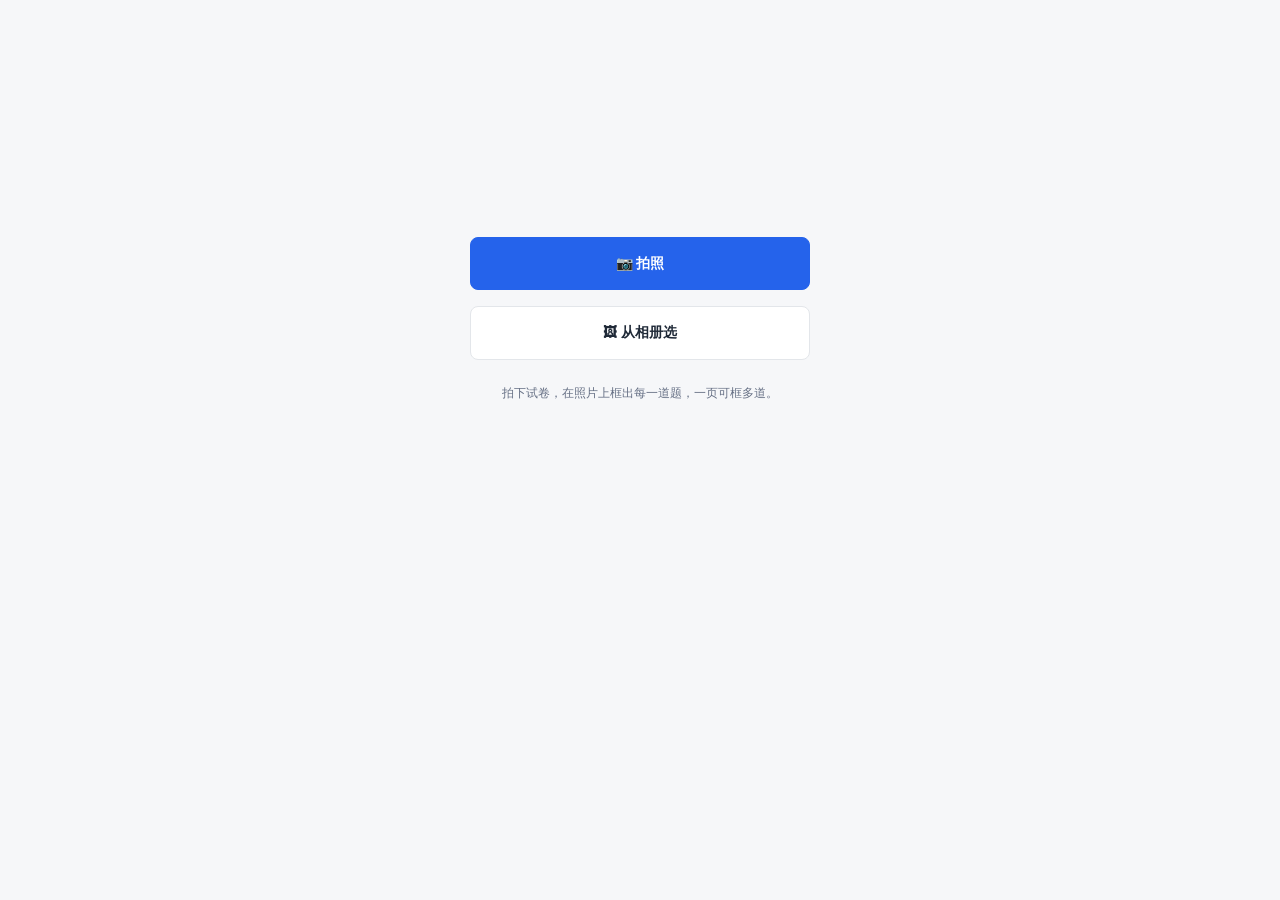
<file: index.html>
<!DOCTYPE html>
<html lang="zh-CN">
<head>
<meta charset="UTF-8" />
<meta name="viewport" content="width=device-width, initial-scale=1.0, maximum-scale=1.0, user-scalable=no" />
<meta name="apple-mobile-web-app-capable" content="yes" />
<title>错题拍照</title>
<link rel="stylesheet" href="style.css" />
<style>
  /* 拍照页局部样式：防止 iOS 长按弹出菜单 / 选中，影响框选 */
  #cv {
    -webkit-touch-callout: none;
    -webkit-user-select: none;
    user-select: none;
  }
  /* 宽屏（桌面）下始终预留滚动条位置：选图后图片高度撑出滚动条会让内容
     可用宽变化，导致 canvas 首屏比视口宽出十几像素、右侧裁切。 */
  @media (min-width: 561px) {
    body { overflow-y: scroll; }
  }
</style>
</head>
<body>
  <!-- 编辑工具条：选中照片后出现，吸顶显示 -->
  <nav id="editToolbar" class="edit-toolbar" hidden>
    <button id="modeBtn" class="btn-mini on" type="button" title="切换单指操作：框选题目 / 移动画面">✏️ 框选</button>
    <button id="clearBoxesBtn" class="btn-mini" type="button">清空框选</button>
    <button id="reselectBtn" class="btn-mini" type="button">重选照片</button>
    <span class="edit-toolbar-spacer"></span>
    <button id="zoomOutBtn" class="btn-mini" type="button" aria-label="缩小">－</button>
    <span id="zoomLabel" class="zoom-label">100%</span>
    <button id="zoomInBtn" class="btn-mini" type="button" aria-label="放大">＋</button>
  </nav>

  <!-- 未选图时 -->
  <main id="pickPanel" class="capture-pick">
    <div class="capture-pick-btns">
      <button id="cameraBtn" class="btn btn-primary btn-big">📷 拍照</button>
      <button id="albumBtn" class="btn btn-ghost btn-big">🖼 从相册选</button>
      <p class="hint capture-pick-hint">拍下试卷，在照片上框出每一道题，一页可框多道。</p>
    </div>
  </main>

  <!-- 选图后：满宽编辑区 -->
  <main id="editStage" class="capture-stage" hidden>
    <div class="canvas-wrap">
      <canvas id="cv"></canvas>
    </div>
    <p class="hint capture-hint">单指<b>按住拖动</b>框选题目，点框右上角的<b>红色 ✕</b> 可删除该题；<b>双指捏合</b>缩放。照片较大或放大后，点工具条「✋ 移动」可单指拖动画面。</p>
  </main>

  <!-- 吸底：识别按钮 -->
  <footer id="editFooter" class="capture-footer" hidden>
    <div class="capture-footer-inner">
      <button id="uploadBtn" class="btn btn-primary btn-big" disabled>上传 0 道题</button>
    </div>
  </footer>

  <input id="fileInput" type="file" accept="image/*" capture="environment" hidden />
  <input id="fileInput2" type="file" accept="image/*" hidden />

  <script src="app.js"></script>
  <script src="pickpass.js"></script>
  <script>
    // 从首页顶栏「拍照 / 相册」选图后跳转而来：取出暂存图片，直接进入框选，
    // 无需在拍照页再选一次。没有待处理图片则保持默认的选图页。
    (async function () {
      try {
        const blob = await PickPass.takePending();
        if (!blob) return;
        const reader = new FileReader();
        reader.onload = () => {
          const img = new Image();
          img.onload = () => setupImage(img);
          img.src = reader.result;
        };
        reader.readAsDataURL(blob);
      } catch (e) { /* 无待处理图片或读取失败：忽略，保持默认选图页 */ }
    })();
  </script>
</body>
</html>
</file>
<file: style.css>
/* ==========================================================================
   设计 Token
   字号仅 12 / 14 / 16 / 20；圆角与间距仅 4 / 8 / 16 / 24 / 40
   ========================================================================== */
:root {
  /* 字体：全站统一 */
  --font-sans: -apple-system, BlinkMacSystemFont, "PingFang SC",
               "Hiragino Sans GB", "Microsoft YaHei", "Helvetica Neue", sans-serif;
  --font-mono: ui-monospace, SFMono-Regular, Menlo, Consolas, monospace;

  /* 字号 */
  --fs-12: 12px;
  --fs-14: 14px;
  --fs-16: 16px;
  --fs-20: 20px;

  /* 字重 */
  --fw-regular: 400;
  --fw-medium: 500;
  --fw-semibold: 600;
  --fw-bold: 700;

  /* 圆角 */
  --radius-4: 4px;
  --radius-8: 8px;
  --radius-16: 16px;
  --radius-24: 24px;
  --radius-40: 40px;

  /* 间距 */
  --space-4: 4px;
  --space-8: 8px;
  --space-16: 16px;
  --space-24: 24px;
  --space-40: 40px;

  /* 颜色 */
  --bg: #f6f7f9;
  --surface: #ffffff;
  --surface-subtle: #f5f7f9;
  --border: #e3e6ea;
  --border-strong: #d0d5dd;
  --text: #1f2937;
  --text-subtle: #667085;
  --text-muted: #98a2b3;
  --primary: #2563eb;
  --primary-dark: #1d4ed8;
  --primary-soft: #eff6ff;
  --primary-border: #bfdbfe;
  --success: #059669;
  --success-soft: #ecfdf5;
  --success-border: #a7f3d0;
  --warning: #d97706;
  --warning-soft: #fffbeb;
  --danger: #dc2626;
  --danger-soft: #fef2f2;
  --danger-border: #fecaca;

  /* 行高 */
  --lh-tight: 1.4;
  --lh-normal: 1.6;
  --lh-relaxed: 1.75;
}

/* ==========================================================================
   基础
   ========================================================================== */
* { box-sizing: border-box; }

html { -webkit-text-size-adjust: 100%; }

body {
  margin: 0;
  font-family: var(--font-sans);
  font-size: var(--fs-14);
  line-height: var(--lh-normal);
  color: var(--text);
  background: var(--bg);
}

button,
input,
select,
textarea {
  font-family: inherit;
  font-size: var(--fs-14);
  color: inherit;
}

h1, h2, h3, p { margin: 0; }

img { display: block; max-width: 100%; }

a { color: var(--primary); }

/* hidden 属性必须生效：类选择器上的 display 会覆盖 UA 的 [hidden]{display:none} */
[hidden] { display: none !important; }

/* ==========================================================================
   布局
   ========================================================================== */
.topbar {
  display: flex;
  align-items: center;
  justify-content: space-between;
  gap: var(--space-16);
  min-height: 56px;
  padding: var(--space-16) var(--space-24);
  background: var(--surface);
  border-bottom: 1px solid var(--border);
  position: sticky;
  top: 0;
  z-index: 10;
}
.topbar h1 {
  font-size: var(--fs-20);
  font-weight: var(--fw-semibold);
}
.topbar .brand { display: inline-flex; align-items: center; gap: var(--space-8); text-decoration: none; color: var(--text); }
.topbar .brand img { width: 148px; height: 22px; display: block; }
.brand-sep { color: var(--text-muted); font-size: var(--fs-16); font-weight: var(--fw-regular); }
.brand-page { font-size: var(--fs-16); font-weight: var(--fw-semibold); }
.topbar .link {
  font-size: var(--fs-12);
  color: var(--primary);
  text-decoration: none;
}

.wrap {
  max-width: 900px;
  margin: 0 auto;
  padding: var(--space-16);
}
.admin-wrap {
  max-width: 960px;
  padding: var(--space-24) var(--space-16) calc(var(--space-40) * 3);
}

.panel {
  background: var(--surface);
  border: 1px solid var(--border);
  border-radius: var(--radius-16);
  padding: var(--space-16);
  margin-bottom: var(--space-16);
}

/* ==========================================================================
   按钮：大按钮（圆角 8 / 字号 14）与小按钮（圆角 4 / 字号 12）
   ========================================================================== */
.btn {
  display: inline-flex;
  align-items: center;
  justify-content: center;
  gap: var(--space-8);
  min-height: var(--space-40);
  padding: var(--space-8) var(--space-16);
  border: 1px solid transparent;
  border-radius: var(--radius-8);
  background: var(--surface);
  color: var(--text);
  font-size: var(--fs-14);
  font-weight: var(--fw-medium);
  line-height: var(--lh-tight);
  text-decoration: none;
  white-space: nowrap;
  cursor: pointer;
  transition: background-color .15s, border-color .15s, color .15s;
}
.btn:active { transform: scale(.98); }
.btn:disabled { opacity: .5; cursor: not-allowed; }

.btn-primary { background: var(--primary); border-color: var(--primary); color: #fff; }
.btn-primary:hover:not(:disabled) { background: var(--primary-dark); border-color: var(--primary-dark); }

.btn-ghost { background: var(--surface); border-color: var(--border); color: var(--text); }
.btn-ghost:hover:not(:disabled) { background: var(--surface-subtle); }

.btn-success { background: #2dbb70; border-color: #2dbb70; color: #fff; }
.btn-success:hover:not(:disabled) { background: #22a861; border-color: #22a861; }

.btn-danger { background: var(--danger-soft); border-color: var(--danger-border); color: var(--danger); }
.btn-danger:hover:not(:disabled) { background: #fee2e2; }

/* 大按钮：全宽变体 */
.btn-big {
  width: 100%;
  padding: var(--space-16) var(--space-24);
  font-weight: var(--fw-semibold);
  border-radius: var(--radius-8);
}

/* 小按钮 */
.btn-mini {
  display: inline-flex;
  align-items: center;
  justify-content: center;
  gap: var(--space-4);
  min-height: var(--space-24);
  padding: var(--space-8) var(--space-16);
  border: 1px solid var(--border);
  border-radius: var(--radius-8);
  background: var(--surface);
  color: var(--text);
  font-size: var(--fs-12);
  font-weight: var(--fw-medium);
  line-height: var(--lh-tight);
  white-space: nowrap;
  cursor: pointer;
  transition: background-color .15s, border-color .15s, color .15s;
}
.btn-mini.save { background: var(--primary); border-color: var(--primary); color: #fff; }
.btn-mini.save:hover { background: var(--primary-dark); border-color: var(--primary-dark); }
.btn-mini.cancel:hover,
.btn-mini:hover { background: var(--surface-subtle); }
.btn-mini.danger { background: var(--danger-soft); border-color: var(--danger-border); color: var(--danger); }
.btn-mini.danger:hover { background: #fee2e2; }

/* 顶部主操作（大按钮尺寸） */
.topbar-upload {
  padding: var(--space-8) var(--space-16);
  border-radius: var(--radius-8);
  font-size: var(--fs-14);
  font-weight: var(--fw-medium);
}

/* 顶栏右侧操作区：可放多个按钮 */
.topbar-actions {
  display: flex;
  align-items: center;
  gap: var(--space-8);
}
@media (max-width: 600px) {
  .topbar-actions .btn {
    min-height: 32px;
    padding: 6px 12px;
    font-size: var(--fs-12);
  }
}

/* 图标按钮 */
.icon-btn {
  display: inline-flex;
  align-items: center;
  justify-content: center;
  width: var(--space-40);
  height: var(--space-40);
  padding: 0;
  border: 1px solid var(--border);
  border-radius: var(--radius-8);
  background: var(--surface);
  color: var(--text-subtle);
  cursor: pointer;
  transition: background-color .15s, border-color .15s, color .15s;
}
.icon-btn:hover {
  color: var(--primary);
  border-color: var(--primary-border);
  background: var(--primary-soft);
}

/* ==========================================================================
   通用组件
   ========================================================================== */
.status-bar {
  padding: var(--space-8) var(--space-16);
  border-radius: var(--radius-8);
  margin-bottom: var(--space-16);
  background: var(--surface-subtle);
  color: var(--text-subtle);
  font-size: var(--fs-12);
  line-height: var(--lh-normal);
}
.status-bar.ok { background: var(--success-soft); color: var(--success); }
.status-bar.warn { background: var(--warning-soft); color: var(--warning); }
/* 管理端服务正常时不打扰 */
.admin-wrap .status-bar.ok { display: none; }

.empty {
  padding: var(--space-24);
  border-radius: var(--radius-8);
  background: var(--surface);
  color: var(--text-subtle);
  font-size: var(--fs-14);
  text-align: center;
}

.hint,
.tip {
  margin: var(--space-8) 0;
  color: var(--text-subtle);
  font-size: var(--fs-12);
  line-height: var(--lh-normal);
}

.muted { color: var(--text-muted); font-weight: var(--fw-regular); }

.section-heading {
  display: flex;
  align-items: center;
  justify-content: space-between;
  gap: var(--space-16);
  margin-bottom: var(--space-16);
}
.section-heading h2 {
  font-size: var(--fs-20);
  font-weight: var(--fw-semibold);
}
.section-heading span,
.section-heading-actions .link {
  font-size: var(--fs-12);
  color: var(--text-subtle);
}
.section-heading-actions {
  display: flex;
  align-items: center;
  gap: var(--space-16);
}

/* 输入框 */
.toolbar { display: flex; gap: var(--space-8); margin-bottom: var(--space-16); }
.toolbar input,
.toolbar select {
  min-height: var(--space-40);
  padding: var(--space-8) var(--space-16);
  border: 1px solid var(--border);
  border-radius: var(--radius-8);
  background: var(--surface);
  font-size: var(--fs-12);
}
.toolbar input { flex: 1; min-width: 0; }
.toolbar select { min-width: 132px; }

/* 统计 */
.stats {
  display: flex;
  flex-wrap: wrap;
  gap: var(--space-8);
  margin-bottom: var(--space-16);
}
.stat {
  flex: 1;
  min-width: 72px;
  padding: var(--space-16);
  border: 1px solid var(--border);
  border-radius: var(--radius-8);
  background: var(--surface);
  text-align: center;
}
.stat .n {
  font-size: var(--fs-20);
  font-weight: var(--fw-bold);
  line-height: var(--lh-tight);
}
.stat .l {
  margin-top: var(--space-4);
  color: var(--text-subtle);
  font-size: var(--fs-12);
}
.stat.warn .n { color: var(--warning); }
.stat.ok .n { color: var(--success); }

/* 徽标 */
.badge {
  display: inline-flex;
  align-items: center;
  padding: var(--space-4) var(--space-8);
  border-radius: var(--radius-40);
  font-size: var(--fs-12);
  font-weight: var(--fw-semibold);
  line-height: var(--lh-tight);
}
.badge.new { background: var(--primary-soft); color: var(--primary); }
.badge.learning { background: var(--warning-soft); color: var(--warning); }
.badge.mastered { background: var(--success-soft); color: var(--success); }

/* 更多菜单 */
.more-menu { position: relative; }
.more-menu summary {
  display: flex;
  align-items: center;
  justify-content: center;
  width: var(--space-40);
  height: var(--space-40);
  padding: 0;
  border: 1px solid var(--border);
  border-radius: var(--radius-8);
  background: var(--surface);
  color: var(--text-subtle);
  list-style: none;
  cursor: pointer;
}
.more-menu summary::-webkit-details-marker { display: none; }
.more-menu[open] summary {
  color: var(--primary);
  border-color: var(--primary-border);
  background: var(--primary-soft);
}
.more-menu-popover {
  position: absolute;
  top: calc(100% + var(--space-8));
  right: 0;
  z-index: 12;
  min-width: 88px;
  padding: var(--space-4);
  border: 1px solid var(--border);
  border-radius: var(--radius-8);
  background: var(--surface);
  box-shadow: 0 8px 24px rgba(15, 23, 42, .12);
}
.more-menu-popover button {
  display: block;
  width: 100%;
  padding: var(--space-8);
  border: 0;
  border-radius: var(--radius-4);
  background: var(--surface);
  color: var(--text);
  font-size: var(--fs-12);
  text-align: left;
  cursor: pointer;
}
.more-menu-popover button:hover { background: var(--surface-subtle); }
.more-menu-popover .del { color: var(--danger); }

/* 图标字体 */
.material-symbols-rounded {
  font-family: 'Material Symbols Rounded';
  font-size: 20px;
  font-weight: var(--fw-regular);
  font-style: normal;
  line-height: 1;
  letter-spacing: normal;
  text-transform: none;
  display: inline-block;
  white-space: nowrap;
  direction: ltr;
  -webkit-font-feature-settings: 'liga';
  -webkit-font-smoothing: antialiased;
}

/* ==========================================================================
   拍照端
   ========================================================================== */
/* 选图入口页：全屏居中 */
.capture-pick {
  display: flex;
  align-items: center;
  justify-content: center;
  min-height: 72vh;
  padding: var(--space-24);
}
.capture-pick-btns {
  display: flex;
  flex-direction: column;
  gap: var(--space-16);
  width: 100%;
  max-width: 340px;
}
.capture-pick-btns .hint { text-align: center; }

/* 编辑工具条：吸顶 */
.edit-toolbar {
  position: sticky;
  top: 0;
  z-index: 10;
  display: flex;
  align-items: center;
  gap: var(--space-8);
  padding: var(--space-8) var(--space-16);
  background: rgba(255, 255, 255, .96);
  border-bottom: 1px solid var(--border);
  backdrop-filter: blur(12px);
}
.edit-toolbar-spacer { flex: 1; }
.zoom-label {
  min-width: 44px;
  text-align: center;
  font-size: var(--fs-12);
  color: var(--text-subtle);
  font-variant-numeric: tabular-nums;
}
/* 模式按钮选中态 */
.btn-mini.on {
  background: var(--primary);
  border-color: var(--primary);
  color: #fff;
}
#cv.pan-mode { cursor: grab; }

/* 满宽图区：拍题页不套 .wrap/.panel 的留白，图片左右顶满 */
.capture-stage {
  max-width: 1200px;
  margin: 0 auto;
  padding-bottom: calc(var(--space-40) * 2 + 80px);
}
.canvas-wrap {
  /* 平移由 JS 维护 tx/ty，不再依赖原生滚动：
     transform 不参与布局，无法撑开原生滚动区域，两者混用会互相打架 */
  overflow: hidden;
  max-height: 76vh;
  max-height: 76dvh;
  background: #fafafa;
}
#cv {
  display: block;
  touch-action: none;
  cursor: crosshair;
  /* 缩放锚点固定在左上角，偏移量由 JS 精确计算，避免 origin 默认值带来的偏移误差 */
  transform-origin: 0 0;
  transition: transform 220ms cubic-bezier(0.22, 0.61, 0.36, 1);
}
/* 手势进行中必须禁用过渡：过渡会与手指输入叠加，产生迟滞和抖动 */
#cv.dragging { transition: none; }
.capture-hint {
  margin: var(--space-8) var(--space-16);
}

/* 吸底：识别按钮 */
.capture-footer {
  position: fixed;
  right: 0;
  bottom: 0;
  left: 0;
  z-index: 10;
  padding: var(--space-16) var(--space-24);
  padding-bottom: calc(var(--space-16) + env(safe-area-inset-bottom, 0px));
  border-top: 1px solid var(--border);
  background: rgba(255, 255, 255, .96);
  box-shadow: 0 -8px 24px rgba(15, 23, 42, .07);
  backdrop-filter: blur(12px);
}
.capture-footer-inner {
  max-width: 928px;
  margin: 0 auto;
}

/* 轻提示（识别失败等） */
.toast-msg {
  position: fixed;
  left: 50%;
  bottom: calc(88px + env(safe-area-inset-bottom, 0px));
  transform: translateX(-50%);
  z-index: 30;
  max-width: calc(100vw - var(--space-40));
  padding: var(--space-8) var(--space-16);
  border-radius: var(--radius-8);
  background: rgba(31, 41, 55, .94);
  color: #fff;
  font-size: var(--fs-14);
  line-height: var(--lh-tight);
  box-shadow: 0 8px 24px rgba(15, 23, 42, .18);
  animation: toast-in .2s ease-out;
}
.toast-msg.error { background: rgba(220, 38, 38, .95); }
@keyframes toast-in {
  from { opacity: 0; transform: translate(-50%, 8px); }
  to   { opacity: 1; transform: translate(-50%, 0); }
}

/* ==========================================================================
   题库管理
   ========================================================================== */
.paper-records { margin-bottom: var(--space-24); }
.question-bank { margin-top: var(--space-24); }

.q-list { display: flex; flex-direction: column; gap: var(--space-16); }
.q-card {
  position: relative;
  display: flex;
  gap: var(--space-16);
  padding: var(--space-16);
  border: 1px solid var(--border);
  border-radius: var(--radius-16);
  background: var(--surface);
}
.q-card.selected-for-paper {
  border-color: var(--primary);
  box-shadow: 0 0 0 2px #dbeafe;
}
.q-img { flex-shrink: 0; }
.q-img img,
.noimg {
  width: 120px;
  height: 88px;
  object-fit: cover;
  border: 1px solid var(--border);
  border-radius: var(--radius-8);
  background: var(--surface);
}
.q-img img { cursor: zoom-in; }
.noimg {
  display: flex;
  align-items: center;
  justify-content: center;
  background: var(--surface-subtle);
  color: var(--text-subtle);
  font-size: var(--fs-12);
}
.q-main { flex: 1; min-width: 0; }
.q-meta {
  display: flex;
  align-items: center;
  flex-wrap: wrap;
  gap: var(--space-8);
  margin-bottom: var(--space-8);
  font-size: var(--fs-12);
  color: var(--text-subtle);
}
.topic, .streak, .fig { color: var(--text-subtle); }

/* 可编辑区块 */
.q-block {
  padding: var(--space-8);
  border: 1px solid transparent;
  border-radius: var(--radius-8);
  cursor: text;
  transition: background-color .15s, border-color .15s;
}
.q-block:hover { background: var(--surface-subtle); border-color: var(--border); }
.q-block.editing { background: var(--surface); border-color: var(--primary); cursor: default; }
.q-block[data-field="answer"] {
  margin-top: var(--space-16);
  padding: var(--space-16);
  background: var(--surface-subtle);
}

.q-label {
  margin-bottom: var(--space-4);
  color: var(--text-subtle);
  font-size: var(--fs-12);
  font-weight: var(--fw-semibold);
}
.q-value { min-height: var(--space-24); }
.q-text {
  font-size: var(--fs-16);
  line-height: var(--lh-relaxed);
  word-break: break-word;
}
.q-answer {
  color: var(--success);
  font-size: var(--fs-14);
  font-weight: var(--fw-semibold);
  line-height: var(--lh-relaxed);
  word-break: break-word;
}
.q-fig,
.clean-figure {
  margin-top: var(--space-16);
  color: var(--text-subtle);
  font-size: var(--fs-12);
  line-height: var(--lh-normal);
}
.clean-figure img {
  width: 100%;
  max-width: 250px;
  max-height: 180px;
  margin-top: var(--space-8);
  object-fit: contain;
  border: 1px solid var(--border);
  border-radius: var(--radius-8);
  background: var(--surface);
}
.q-time {
  margin-top: var(--space-16);
  color: var(--text-muted);
  font-size: var(--fs-12);
}

/* 编辑态 */
.edit-area {
  width: 100%;
  padding: var(--space-8);
  border: 1px solid var(--border);
  border-radius: var(--radius-8);
  background: var(--surface);
  font-family: var(--font-mono);
  font-size: var(--fs-14);
  line-height: var(--lh-normal);
  resize: vertical;
}
.edit-tip {
  margin: var(--space-8) 0;
  color: var(--text-subtle);
  font-size: var(--fs-12);
  line-height: var(--lh-normal);
}
.edit-tip code {
  padding: var(--space-4);
  border-radius: var(--radius-4);
  background: var(--surface-subtle);
  font-family: var(--font-mono);
  font-size: var(--fs-12);
}
.edit-btns { display: flex; gap: var(--space-8); }

/* 操作区 */
.q-ops {
  display: flex;
  align-items: flex-start;
  gap: var(--space-8);
}

/* 图形处理面板 */
.figure-panel {
  display: flex;
  align-items: center;
  justify-content: space-between;
  gap: var(--space-16);
  margin-top: var(--space-16);
  padding: var(--space-16);
  border-radius: var(--radius-8);
  background: var(--surface-subtle);
  color: var(--text-subtle);
  font-size: var(--fs-14);
  line-height: var(--lh-normal);
}
.figure-panel-actions { display: flex; gap: var(--space-8); flex-shrink: 0; }

/* 答题历史 */
.history-dots { display: inline-flex; align-items: center; gap: var(--space-4); }
.result-dot {
  display: inline-block;
  width: var(--space-8);
  height: var(--space-8);
  border-radius: 50%;
}
.result-dot.correct { background: #22c55e; }
.result-dot.wrong { background: #f59e0b; }
.history-more { color: var(--text-subtle); font-size: var(--fs-12); }
.history-empty { color: var(--text-muted); }
/* 历史按钮统一使用 .icon-btn（右上角时钟按钮，圆角 8 / 40px），不再有独立小圆样式 */

/* 组卷选择 */
.paper-checkbox {
  position: absolute;
  top: var(--space-8);
  left: var(--space-8);
  z-index: 2;
  display: inline-flex;
  align-items: center;
  gap: var(--space-4);
  padding: var(--space-4) var(--space-8);
  border-radius: var(--radius-40);
  background: rgba(255, 255, 255, .92);
  color: var(--primary-dark);
  font-size: var(--fs-12);
  font-weight: var(--fw-semibold);
  cursor: pointer;
}
.paper-checkbox input { margin: 0; accent-color: var(--primary); }

/* ==========================================================================
   公共吸底工具栏（各页面底部操作区通用）
   用法：<div class="bottom-bar [floating]"><div class="bottom-bar-inner">…</div></div>
   ========================================================================== */
.bottom-bar {
  position: fixed;
  right: 0;
  bottom: 0;
  left: 0;
  z-index: 20;
  padding: var(--space-16) var(--space-24);
  border-top: 1px solid var(--border);
  background: rgba(255, 255, 255, .96);
  box-shadow: 0 -8px 24px rgba(15, 23, 42, .07);
  backdrop-filter: blur(12px);
}
.bottom-bar-inner {
  display: flex;
  align-items: center;
  justify-content: space-between;
  gap: var(--space-16);
  max-width: 960px;
  min-height: var(--space-40);
  margin: 0 auto;
}
/* 浮动变体：左右留白 + 圆角 + 蓝色强调（用于页面级操作） */
.bottom-bar.floating {
  right: var(--space-16);
  bottom: var(--space-16);
  left: var(--space-16);
  max-width: 928px;
  margin: 0 auto;
  padding: var(--space-8) var(--space-16);
  border: 1px solid var(--primary-border);
  border-radius: var(--radius-8);
  background: rgba(239, 246, 255, .96);
  box-shadow: 0 8px 24px rgba(37, 99, 235, .16);
}
.bottom-bar-inner > span {
  color: var(--primary-dark);
  font-size: var(--fs-14);
  font-weight: var(--fw-semibold);
}
.bottom-bar.floating .btn { flex: 1; }

.compose-content strong {
  display: block;
  font-size: var(--fs-16);
  font-weight: var(--fw-semibold);
}
.compose-content > div:first-child span,
.compose-select #paperSelectionCount,
.compose-auto-label {
  margin-top: var(--space-4);
  color: var(--text-subtle);
  font-size: var(--fs-12);
}
.compose-select #paperSelectionCount,
.compose-auto-label { margin-right: auto; }
.compose-actions { display: flex; align-items: center; gap: var(--space-8); }
.compose-actions .btn { white-space: nowrap; }
.select-all {
  display: inline-flex;
  align-items: center;
  gap: var(--space-8);
  font-size: var(--fs-14);
  font-weight: var(--fw-semibold);
  cursor: pointer;
}
.select-all input { accent-color: var(--primary); }

/* ==========================================================================
   单题编辑器
   ========================================================================== */
.editor-panel {
  position: sticky;
  bottom: var(--space-16);
  z-index: 5;
  box-shadow: 0 8px 24px rgba(15, 23, 42, .08);
}
.editor-head {
  display: flex;
  align-items: center;
  justify-content: space-between;
  gap: var(--space-16);
  margin-bottom: var(--space-16);
}
.editor-head h2 {
  font-size: var(--fs-16);
  font-weight: var(--fw-semibold);
}
.editor-grid {
  display: grid;
  grid-template-columns: repeat(2, minmax(0, 1fr));
  gap: var(--space-16);
}
.editor-grid label {
  display: flex;
  flex-direction: column;
  gap: var(--space-8);
  color: var(--text-subtle);
  font-size: var(--fs-12);
}
.editor-grid label.full { grid-column: 1 / -1; }
.editor-grid input,
.editor-grid select,
.editor-grid textarea {
  width: 100%;
  padding: var(--space-8) var(--space-16);
  border: 1px solid var(--border);
  border-radius: var(--radius-8);
  background: var(--surface);
  color: var(--text);
  font-size: var(--fs-14);
  line-height: var(--lh-normal);
}
.editor-grid textarea { resize: vertical; }
.editor-actions {
  display: flex;
  justify-content: flex-end;
  margin-top: var(--space-16);
}

/* 答题记录弹窗 */
.history-dialog {
  width: min(420px, calc(100vw - var(--space-40)));
  padding: var(--space-24);
  border: 0;
  border-radius: var(--radius-24);
  box-shadow: 0 20px 60px rgba(15, 23, 42, .28);
}
.history-dialog::backdrop { background: rgba(15, 23, 42, .38); }
.history-list {
  display: flex;
  flex-direction: column;
  gap: var(--space-8);
  max-height: 50vh;
  overflow: auto;
}
.history-row {
  display: flex;
  align-items: center;
  gap: var(--space-8);
  padding: var(--space-8) 0;
  border-bottom: 1px solid var(--border);
  font-size: var(--fs-14);
}
.history-row time {
  margin-left: auto;
  color: var(--text-subtle);
  font-size: var(--fs-12);
}

/* ==========================================================================
   试卷档案
   ========================================================================== */
.archive-list { display: flex; flex-direction: column; gap: var(--space-16); }
.paper-record {
  display: flex;
  align-items: center;
  justify-content: space-between;
  gap: var(--space-16);
  margin-bottom: var(--space-8);
  padding: var(--space-16);
  border: 1px solid var(--border);
  border-radius: var(--radius-16);
  background: var(--surface);
}
.paper-record-title {
  font-size: var(--fs-16);
  font-weight: var(--fw-semibold);
}
.paper-record-time,
.paper-record-status,
.paper-done {
  margin-top: var(--space-4);
  font-size: var(--fs-12);
  color: var(--text-subtle);
}
.paper-record-status { margin-left: var(--space-4); color: var(--warning); font-weight: var(--fw-semibold); }
.paper-record-status.completed { color: var(--success); }
.paper-done { color: var(--success); }
.paper-record-actions {
  display: flex;
  align-items: center;
  gap: var(--space-8);
  flex-shrink: 0;
}

/* ==========================================================================
   练习卷排版（A4 打印使用 mm，不套用界面间距 token）
   ========================================================================== */
.paper-page { background: #edf0f5; }
.paper-wrap {
  max-width: 960px;
  margin: 0 auto;
  padding: var(--space-24) var(--space-16) calc(var(--space-40) * 3);
}
.paper-pages { display: flex; flex-direction: column; gap: var(--space-24); }
.paper-sheet {
  width: 210mm;
  min-height: 297mm;
  margin: 0 auto;
  padding: 18mm 16mm 16mm;
  background: #fff;
  box-shadow: 0 12px 38px rgba(15, 23, 42, .12);
}
.paper-title-row {
  display: flex;
  align-items: flex-start;
  justify-content: space-between;
  gap: var(--space-16);
  padding-bottom: 18mm;
  margin-bottom: 8mm;
  border-bottom: 2px solid var(--text);
}
.paper-title-row h2 {
  margin-bottom: var(--space-8);
  font-family: "Songti SC", STSong, serif;
  font-size: var(--fs-20);
  letter-spacing: .08em;
  outline: none;
}
.paper-title-row p,
.paper-total {
  color: #4b5563;
  font-size: var(--fs-14);
}
.paper-total { white-space: nowrap; }
.paper-list {
  display: grid;
  grid-template-columns: repeat(2, minmax(0, 1fr));
  grid-auto-flow: column;
  grid-template-rows: repeat(3, minmax(0, 1fr));
  column-gap: 14mm;
  row-gap: 0;
  height: 228mm;
}
.paper-question {
  min-height: 0;
  padding: 7mm 0;
  border-bottom: 1px solid #e5e7eb;
  break-inside: avoid;
}
.paper-question:nth-child(3n) { border-bottom: 0; }
.paper-question:nth-child(n + 4) {
  padding-left: 10mm;
  border-left: 1px solid #e5e7eb;
}
.paper-question-head {
  display: flex;
  align-items: center;
  gap: var(--space-8);
  margin-bottom: var(--space-8);
}
.paper-number { font-size: var(--fs-16); font-weight: var(--fw-bold); }
.paper-topic {
  padding: var(--space-4) var(--space-8);
  border-radius: var(--radius-40);
  background: var(--surface-subtle);
  color: var(--text-subtle);
  font-size: var(--fs-12);
}
.paper-question-actions { display: flex; gap: var(--space-8); margin-left: auto; }
.paper-question-actions .regenerate { color: var(--primary); border-color: var(--primary-border); }
.paper-question-actions .delete-paper-question { color: var(--danger); }
.paper-question-text {
  padding-left: var(--space-24);
  font-size: var(--fs-16);
  line-height: var(--lh-relaxed);
  word-break: break-word;
}
.paper-clean-figure {
  display: block;
  width: min(100%, 180px);
  max-height: 92px;
  margin: var(--space-8) 0 0 var(--space-24);
  object-fit: contain;
  object-position: left center;
}
/* 试卷页底部操作栏沿用公共吸底工具栏（.bottom-bar.floating） */

/* ==========================================================================
   试卷批改
   ========================================================================== */
.mark-wrap { padding-bottom: calc(var(--space-40) * 2); }
.mark-list { display: flex; flex-direction: column; gap: var(--space-16); }
.mark-card {
  display: flex;
  gap: var(--space-16);
  padding: var(--space-16);
  border: 1px solid var(--border);
  border-radius: var(--radius-16);
  background: var(--surface);
}
.mark-photo { flex-shrink: 0; }
.mark-photo img,
.mark-photo .noimg {
  width: 150px;
  height: 112px;
  object-fit: cover;
  border: 1px solid var(--border);
  border-radius: var(--radius-8);
}
.mark-main { flex: 1; min-width: 0; }
.mark-head {
  display: flex;
  align-items: center;
  gap: var(--space-8);
  margin-bottom: var(--space-8);
}
.mark-head span { color: var(--text-subtle); font-size: var(--fs-12); }
.mark-label {
  margin-top: var(--space-8);
  color: var(--text-subtle);
  font-size: var(--fs-12);
  font-weight: var(--fw-semibold);
}
.mark-question {
  margin-top: var(--space-4);
  font-size: var(--fs-16);
  line-height: var(--lh-relaxed);
  word-break: break-word;
}
.mark-clean-figure {
  display: block;
  width: min(100%, 220px);
  max-height: 150px;
  margin: var(--space-8) 0;
  object-fit: contain;
  object-position: left center;
}
.mark-answer {
  margin-top: var(--space-4);
  color: var(--success);
  font-size: var(--fs-16);
  font-weight: var(--fw-semibold);
  line-height: var(--lh-relaxed);
}
.mark-buttons { display: flex; gap: var(--space-8); margin-top: var(--space-16); }
.mark-buttons .btn { min-width: 88px; }
.mark-correct { color: var(--success); border-color: var(--success-border); background: var(--surface); }
.mark-wrong { color: var(--danger); border-color: var(--danger-border); background: var(--surface); }
.mark-correct.active { color: #fff; border-color: var(--success); background: var(--success); }
.mark-wrong.active { color: #fff; border-color: var(--danger); background: var(--danger); }

/* ==========================================================================
   数学公式
   ========================================================================== */
.katex { font-size: 1.05em; }

/* ==========================================================================
   打印（A4）
   ========================================================================== */
@media print {
  .topbar,
  .paper-action-bar,
  .paper-question-actions,
  .paper-topic { display: none !important; }
  .paper-page { background: #fff; }
  @page { size: A4 portrait; margin: 0; }
  .paper-wrap { max-width: none; padding: 0; }
  .paper-pages { display: block; }
  .paper-sheet {
    width: 210mm;
    min-height: 297mm;
    margin: 0;
    box-shadow: none;
    break-after: page;
    page-break-after: always;
  }
  .paper-sheet:last-child { break-after: auto; page-break-after: auto; }
}

/* ==========================================================================
   响应式
   ========================================================================== */
@media (max-width: 560px) {
  .topbar { padding: var(--space-16); }
  .admin-wrap { padding: var(--space-16) var(--space-8) calc(var(--space-40) * 4); }
  .section-heading h2 { font-size: var(--fs-16); }
  .toolbar { flex-direction: column; }
  .q-card { flex-direction: column; padding: var(--space-16); border-radius: var(--radius-8); }
  .q-img img, .noimg { width: 100%; height: 150px; }
  .q-ops { position: absolute; top: var(--space-8); right: var(--space-8); }
  .q-meta { padding-right: var(--space-40); }
  .paper-record { flex-direction: column; align-items: stretch; padding: var(--space-16); border-radius: var(--radius-8); }
  .paper-record-actions { flex-wrap: wrap; }
  .paper-record-actions .btn { flex: 1; }
  .mark-card { flex-direction: column; }
  .mark-photo img, .mark-photo .noimg { width: 100%; height: 180px; }
  .mark-buttons .btn { flex: 1; }
  .compose-bar { padding: var(--space-8) var(--space-16); }
  .compose-content { flex-direction: column; align-items: stretch; gap: var(--space-8); }
  .compose-content > div:first-child span { display: none; }
  .compose-actions { width: 100%; }
  .compose-actions .btn { flex: 1; padding: var(--space-8); }
  .editor-grid { grid-template-columns: 1fr; }
  .figure-panel { flex-direction: column; align-items: stretch; }
  .figure-panel-actions { flex-wrap: wrap; }
  .paper-sheet { width: 100%; min-height: calc(100vh - 110px); padding: var(--space-24) var(--space-16) var(--space-40); }
  .paper-list { display: flex; height: auto; gap: var(--space-16); }
  .paper-question,
  .paper-question:nth-child(n + 4) { padding: 0 0 var(--space-16); border-left: 0; }
  .paper-question:nth-child(3n) { border-bottom: 1px solid #e5e7eb; }
  .paper-question-text { padding-left: 0; }
  .paper-clean-figure { margin-left: 0; }
  .paper-question-head { align-items: flex-start; flex-wrap: wrap; }
  .paper-question-actions { width: 100%; margin-left: 0; }
  .paper-question-actions .btn-mini { flex: 1; }
}
</file>
